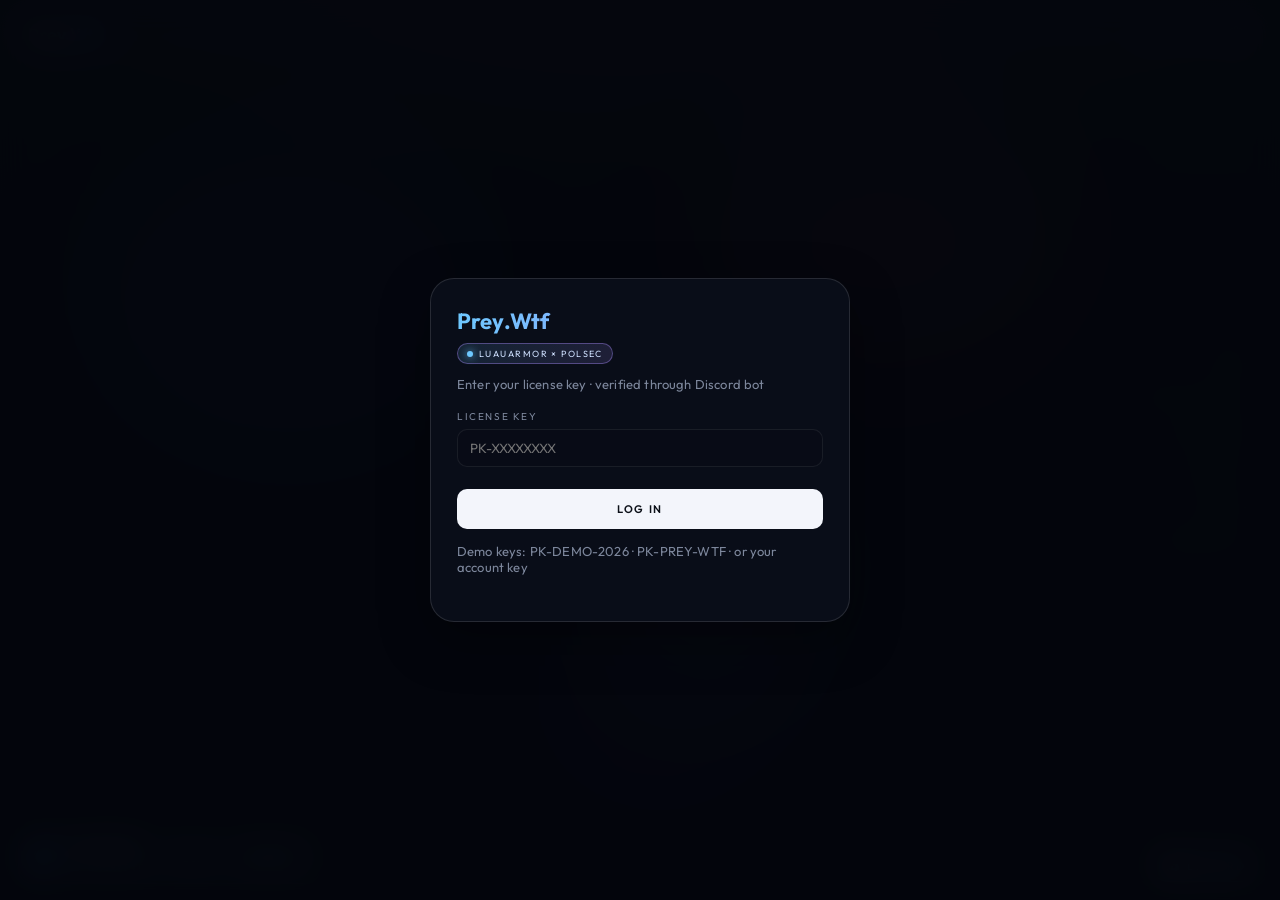
<file: index.html>
<!DOCTYPE html>
<html lang="en">
<head>
  <meta charset="UTF-8" />
  <meta name="viewport" content="width=device-width, initial-scale=1.0" />
  <title>Prey.Wtf</title>
  <link rel="preconnect" href="https://fonts.googleapis.com" />
  <link rel="preconnect" href="https://fonts.gstatic.com" crossorigin />
  <link href="https://fonts.googleapis.com/css2?family=IBM+Plex+Mono:wght@400;500&family=Outfit:wght@300;400;500;600;700&display=swap" rel="stylesheet" />
  <link rel="stylesheet" href="css/style.css" />
  <link rel="icon" href="data:image/svg+xml,%3Csvg xmlns='http://www.w3.org/2000/svg' viewBox='0 0 32 32'%3E%3Crect width='32' height='32' rx='8' fill='%23080c16'/%3E%3Ctext x='16' y='21' text-anchor='middle' font-size='14' fill='%236ec8ff' font-family='sans-serif'%3EP%3C/text%3E%3C/svg%3E" />
</head>
<body>
  <div class="bg" aria-hidden="true">
    <div class="orb orb-a"></div>
    <div class="orb orb-b"></div>
    <div class="orb orb-c"></div>
    <div class="orb orb-d"></div>
    <div class="dots"></div>
    <div class="grid-glow"></div>
  </div>

  <header class="topbar">
    <a class="brand" href="#home" data-route="home">
      <span>Prey</span><span class="brand-dot">.</span><span class="brand-acc">Wtf</span>
    </a>
    <div class="top-actions">
      <button class="icon-btn" id="notify-btn" title="Notifications" type="button">
        <svg width="16" height="16" viewBox="0 0 24 24" fill="none" stroke="currentColor" stroke-width="1.7"><path d="M6 8a6 6 0 0 1 12 0c0 7 3 9 3 9H3s3-2 3-9"/><path d="M10 21a2 2 0 0 0 4 0"/></svg>
      </button>
      <button class="icon-btn" id="history-btn" title="History" type="button">
        <svg width="16" height="16" viewBox="0 0 24 24" fill="none" stroke="currentColor" stroke-width="1.7"><circle cx="12" cy="12" r="9"/><path d="M12 7v5l3 2"/></svg>
      </button>
      <button class="icon-btn" id="settings-btn" title="Settings" type="button" data-route="settings">
        <svg width="16" height="16" viewBox="0 0 24 24" fill="none" stroke="currentColor" stroke-width="1.8"><circle cx="12" cy="12" r="3"/><path d="M19.4 15a1.65 1.65 0 0 0 .33 1.82l.06.06a2 2 0 1 1-2.83 2.83l-.06-.06a1.65 1.65 0 0 0-1.82-.33 1.65 1.65 0 0 0-1 1.51V21a2 2 0 1 1-4 0v-.09A1.65 1.65 0 0 0 9 19.4a1.65 1.65 0 0 0-1.82.33l-.06.06a2 2 0 1 1-2.83-2.83l.06-.06A1.65 1.65 0 0 0 4.68 15a1.65 1.65 0 0 0-1.51-1H3a2 2 0 1 1 0-4h.09A1.65 1.65 0 0 0 4.6 9a1.65 1.65 0 0 0-.33-1.82l-.06-.06a2 2 0 1 1 2.83-2.83l.06.06A1.65 1.65 0 0 0 9 4.68a1.65 1.65 0 0 0 1-1.51V3a2 2 0 1 1 4 0v.09a1.65 1.65 0 0 0 1 1.51 1.65 1.65 0 0 0 1.82-.33l.06-.06a2 2 0 1 1 2.83 2.83l-.06.06A1.65 1.65 0 0 0 19.4 9a1.65 1.65 0 0 0 1.51 1H21a2 2 0 1 1 0 4h-.09a1.65 1.65 0 0 0-1.51 1z"/></svg>
      </button>
    </div>
  </header>

  <nav class="rail" id="rail">
    <button data-route="home">Home</button>
    <button data-route="configs">Cloud Configs</button>
    <button data-route="armor">LuauArmor</button>
    <button data-route="security">Security</button>
    <button data-route="profile">Profile</button>
    <button data-route="broadcast">Broadcast</button>
  </nav>

  <main id="view"></main>

  <aside class="user-chip" id="user-chip">
    <div class="avatar sm" id="chip-avatar"></div>
    <div>
      <strong id="chip-name">imasexfreak</strong>
      <span id="chip-status">ID · ENCRYPTED</span>
    </div>
    <em id="chip-bal">$106.00</em>
    <button class="btn tiny" id="logout-btn" type="button">Log out</button>
  </aside>

  <a class="discord-fab" id="discord-fab" href="https://discord.com" target="_blank" rel="noopener">
    <svg width="14" height="14" viewBox="0 0 24 24" fill="currentColor"><path d="M20.317 4.37a19.791 19.791 0 0 0-4.885-1.515.074.074 0 0 0-.079.037c-.21.375-.444.864-.608 1.25a18.27 18.27 0 0 0-5.487 0 12.64 12.64 0 0 0-.617-1.25.077.077 0 0 0-.079-.037A19.736 19.736 0 0 0 3.677 4.37a.07.07 0 0 0-.032.027C.533 9.046-.32 13.58.099 18.057a.082.082 0 0 0 .031.057 19.9 19.9 0 0 0 5.993 3.03.078.078 0 0 0 .084-.028 14.09 14.09 0 0 0 1.226-1.994.076.076 0 0 0-.041-.106 13.107 13.107 0 0 1-1.872-.892.077.077 0 0 1-.008-.128 10.2 10.2 0 0 0 .372-.292.074.074 0 0 1 .077-.01c3.928 1.793 8.18 1.793 12.062 0a.074.074 0 0 1 .078.01c.12.098.246.198.373.292a.077.077 0 0 1-.006.127 12.299 12.299 0 0 1-1.873.892.077.077 0 0 0-.041.107c.36.698.772 1.362 1.225 1.993a.076.076 0 0 0 .084.028 19.839 19.839 0 0 0 6.002-3.03.077.077 0 0 0 .032-.054c.5-5.177-.838-9.674-3.549-13.66a.061.061 0 0 0-.031-.03zM8.02 15.33c-1.183 0-2.157-1.085-2.157-2.419 0-1.333.956-2.419 2.157-2.419 1.21 0 2.176 1.096 2.157 2.42 0 1.333-.956 2.418-2.157 2.418zm7.975 0c-1.183 0-2.157-1.085-2.157-2.419 0-1.333.955-2.419 2.157-2.419 1.21 0 2.176 1.096 2.157 2.42 0 1.333-.946 2.418-2.157 2.418z"/></svg>
    Discord
  </a>

  <div class="toasts" id="toasts"></div>
  <div id="login-gate" class="login-gate hidden"></div>
  <script src="js/obfuscator.js"></script>
  <script src="js/script-builder.js"></script>
  <script src="js/auth.js"></script>
  <script src="js/broadcast.js"></script>
  <script src="js/background.js"></script>
  <script src="js/app.js"></script>
</body>
</html>
</file>
<file: css/style.css>
:root {
  --bg: #070910;
  --bg-2: #0b101c;
  --card: rgba(14, 20, 36, 0.72);
  --card-solid: #10182c;
  --stroke: rgba(255, 255, 255, 0.07);
  --stroke-2: rgba(255, 255, 255, 0.12);
  --text: #e9eef8;
  --muted: #7d879c;
  --faint: #5a6478;
  --accent: #6ec8ff;
  --accent-2: #4da3ff;
  --glow: rgba(110, 200, 255, 0.18);
  --orb-a: rgba(92, 28, 48, 0.42);
  --orb-b: rgba(36, 52, 110, 0.38);
  --orb-c: rgba(48, 28, 88, 0.28);
  --ok: #3dd68c;
  --warn: #f0c14b;
  --danger: #ff6b7a;
  --btn: #f3f5fb;
  --btn-text: #0c1018;
  --input: rgba(8, 12, 22, 0.65);
  --sidebar: #0a1020;
  --rail: rgba(8, 12, 22, 0.4);
  --shadow: 0 18px 50px rgba(0, 0, 0, 0.35);
  --radius: 18px;
  --mono: "IBM Plex Mono", ui-monospace, monospace;
  --sans: "Outfit", system-ui, sans-serif;
}

* { box-sizing: border-box; margin: 0; padding: 0; }
html, body { height: 100%; }
body {
  font-family: var(--sans);
  background: var(--bg);
  color: var(--text);
  overflow: hidden;
  letter-spacing: 0.01em;
}
button, input, select, textarea { font-family: inherit; color: inherit; }
button { cursor: pointer; border: 0; background: none; }
a { color: inherit; text-decoration: none; }
::selection { background: rgba(110, 200, 255, 0.28); }

.bg { position: fixed; inset: 0; z-index: 0; pointer-events: none; overflow: hidden; background: radial-gradient(1200px 500px at 50% -10%, var(--orb-a), transparent 55%), linear-gradient(180deg, #0c1018 0%, var(--bg) 40%); }
.orb {
  position: absolute; border-radius: 50%; filter: blur(56px); opacity: 0.88;
  will-change: transform;
  animation: orb-drift 18s ease-in-out infinite;
}
.orb-a { width: 420px; height: 320px; left: 8%; top: 18%; background: var(--orb-b); animation-duration: 22s; }
.orb-b { width: 380px; height: 300px; right: 18%; top: 8%; background: var(--orb-a); animation-duration: 19s; animation-delay: -4s; }
.orb-c { width: 280px; height: 240px; left: 38%; bottom: 12%; background: var(--orb-c); animation-duration: 24s; animation-delay: -8s; }
.orb-d { width: 220px; height: 220px; right: 32%; bottom: 22%; background: rgba(110, 200, 255, 0.16); animation-duration: 16s; animation-delay: -2s; }
@keyframes orb-drift {
  0%, 100% { transform: translate3d(0, 0, 0) scale(1); }
  25% { transform: translate3d(36px, -28px, 0) scale(1.08); }
  50% { transform: translate3d(-22px, 18px, 0) scale(0.94); }
  75% { transform: translate3d(14px, 32px, 0) scale(1.04); }
}
.dots {
  position: absolute; inset: -40px;
  background-image: radial-gradient(rgba(255,255,255,0.07) 1px, transparent 1px);
  background-size: 22px 22px;
  mask-image: radial-gradient(ellipse at 50% 40%, black 20%, transparent 75%);
  will-change: background-position;
  animation: dots-pan 40s linear infinite;
}
.grid-glow {
  position: absolute; inset: 0;
  background:
    linear-gradient(rgba(255,255,255,0.015) 1px, transparent 1px),
    linear-gradient(90deg, rgba(255,255,255,0.015) 1px, transparent 1px);
  background-size: 80px 80px;
  mask-image: radial-gradient(ellipse at 50% 45%, black 10%, transparent 70%);
  animation: grid-shift 28s ease-in-out infinite;
}
@keyframes dots-pan {
  0% { background-position: 0 0; }
  100% { background-position: 44px 44px; }
}
@keyframes grid-shift {
  0%, 100% { transform: translate3d(0, 0, 0); opacity: 0.45; }
  50% { transform: translate3d(-24px, 18px, 0); opacity: 0.75; }
}

.topbar {
  position: fixed; top: 18px; left: 28px; right: 28px;
  z-index: 20; display: flex; align-items: center; justify-content: space-between;
  pointer-events: none;
}
.topbar > * { pointer-events: auto; }
.brand { font-size: 18px; font-weight: 600; letter-spacing: 0.02em; }
.brand span:first-child { color: #d7deea; }
.brand-dot { color: var(--accent); }
.brand-acc { color: var(--accent-2); }
.top-actions { display: flex; gap: 8px; }
.icon-btn {
  width: 32px; height: 32px; border-radius: 8px;
  color: #8b95a8; display: grid; place-items: center;
  background: transparent; border: 0;
}
.icon-btn:hover, .icon-btn.active { color: var(--text); }

.rail {
  position: fixed; right: 18px; top: 50%; transform: translateY(-50%);
  z-index: 20; display: flex; flex-direction: column; gap: 6px; align-items: flex-end;
}
.rail button {
  font-size: 11px; letter-spacing: 0.14em; text-transform: uppercase;
  color: var(--faint); padding: 8px 14px; border-radius: 999px;
  transition: 0.2s ease;
}
.rail button:hover { color: #c5cddc; }
.rail button.active {
  color: var(--text);
  background: rgba(16, 22, 38, 0.85);
  border: 1px solid var(--stroke-2);
  box-shadow: 0 0 0 1px rgba(255,255,255,0.03), var(--shadow);
}

#view { position: relative; z-index: 2; height: 100%; }
.page {
  height: 100%; padding: 88px 120px 96px 48px;
  display: flex; flex-direction: column; animation: fade .28s ease;
}
.page.center { align-items: center; }
@keyframes fade { from { opacity: 0; transform: translateY(8px); } to { opacity: 1; transform: none; } }

.kicker {
  font-size: 10px; letter-spacing: 0.22em; text-transform: uppercase;
  color: var(--muted); margin-bottom: 4px;
}
h1, .title { font-size: 15px; font-weight: 600; letter-spacing: 0.18em; text-transform: uppercase; }
.subtitle { font-size: 11px; color: var(--muted); letter-spacing: 0.16em; text-transform: uppercase; margin-top: 4px; }

.stack { width: min(720px, 100%); display: flex; flex-direction: column; gap: 14px; margin-top: 18px; }
.grid-2 { display: grid; grid-template-columns: 1fr 1fr; gap: 14px; width: min(860px, 100%); margin-top: 18px; }
.grid-settings { display: grid; grid-template-columns: 1fr 1fr; gap: 14px; width: min(820px, 100%); margin-top: 22px; }

.card {
  background: var(--card);
  border: 1px solid var(--stroke);
  border-radius: var(--radius);
  padding: 18px 20px;
  backdrop-filter: blur(18px);
  box-shadow: var(--shadow);
}
.card.pad-lg { padding: 22px 24px; }

.welcome { display: flex; align-items: center; gap: 14px; }
.avatar {
  width: 44px; height: 44px; border-radius: 50%;
  background: linear-gradient(145deg, #3a6aa8, #1a2a48);
  display: grid; place-items: center; overflow: hidden;
  border: 1px solid var(--stroke-2); flex-shrink: 0;
}
.avatar.sm { width: 32px; height: 32px; font-size: 12px; }
.avatar img { width: 100%; height: 100%; object-fit: cover; }
.welcome .meta .kicker { margin-bottom: 2px; }
.welcome h2 { font-size: 18px; font-weight: 600; letter-spacing: 0.01em; text-transform: none; }
.badge {
  display: inline-block; margin-top: 4px;
  font-size: 10px; letter-spacing: 0.18em; text-transform: uppercase; color: var(--muted);
}

.key-row { display: flex; align-items: center; justify-content: space-between; gap: 12px; }
.key-row .kicker { display: flex; align-items: center; gap: 8px; margin: 0; }
.key-box {
  margin-top: 12px; background: var(--input); border: 1px solid var(--stroke);
  border-radius: 10px; padding: 10px 12px; display: flex; align-items: center; justify-content: space-between; gap: 12px;
}
.key-box code {
  font-family: var(--mono); font-size: 12px; color: #b7c2d6; overflow: hidden; text-overflow: ellipsis; white-space: nowrap;
}
.hint { margin-top: 10px; font-size: 11px; color: var(--faint); }

.btn {
  height: 32px; padding: 0 14px; border-radius: 8px;
  background: rgba(255,255,255,0.06); border: 1px solid var(--stroke-2);
  font-size: 11px; letter-spacing: 0.12em; text-transform: uppercase; color: #d5dceb;
}
.btn:hover { background: rgba(255,255,255,0.1); }
.btn.white {
  background: var(--btn); color: var(--btn-text); border: 0; font-weight: 600;
  height: 40px; width: 100%; border-radius: 10px; letter-spacing: 0.14em;
}
.btn.white:hover { filter: brightness(0.95); }
.btn.tiny { height: 28px; padding: 0 10px; font-size: 10px; }
.btn.ghost { background: transparent; }

.foot {
  margin-top: auto; text-align: center; font-size: 10px; letter-spacing: 0.28em;
  color: #3f4758; text-transform: uppercase; padding-bottom: 8px;
}

.user-chip {
  position: fixed; left: 18px; bottom: 16px; z-index: 20;
  display: flex; align-items: center; gap: 10px;
  background: rgba(10, 14, 26, 0.88); border: 1px solid var(--stroke);
  border-radius: 14px; padding: 8px 12px 8px 8px; backdrop-filter: blur(12px);
}
.user-chip strong { display: block; font-size: 12px; }
.user-chip span { font-size: 10px; color: var(--muted); letter-spacing: 0.08em; }
.user-chip em { font-style: normal; font-size: 12px; margin-left: 8px; color: #cfd6e6; }
.user-chip.hidden, .discord-fab.hidden { display: none; }

.discord-fab {
  position: fixed; right: 22px; bottom: 18px; z-index: 20;
  display: flex; align-items: center; gap: 8px;
  background: #111827; border: 1px solid var(--stroke-2);
  padding: 8px 12px; border-radius: 999px; font-size: 11px; letter-spacing: 0.12em; text-transform: uppercase;
}
.discord-fab:hover { background: #1a2236; }

.field { display: flex; flex-direction: column; gap: 6px; margin-bottom: 10px; }
.field label { font-size: 10px; letter-spacing: 0.16em; text-transform: uppercase; color: var(--muted); }
.field input, .field select, .field textarea {
  height: 38px; background: var(--input); border: 1px solid var(--stroke);
  border-radius: 10px; padding: 0 12px; outline: none;
}
.field input:focus, .field select:focus, .field textarea:focus { border-color: rgba(110,200,255,0.35); }
.field textarea { height: auto; min-height: 120px; padding: 10px 12px; resize: vertical; }

.builds { display: grid; grid-template-columns: 1fr 1fr; gap: 8px; margin: 10px 0 14px; }
.build {
  height: 36px; border-radius: 10px; border: 1px solid var(--stroke);
  background: rgba(8,12,22,0.5); display: flex; align-items: center; gap: 8px;
  padding: 0 12px; font-size: 11px; letter-spacing: 0.14em; text-transform: uppercase; color: #c9d2e3;
}
.build .dot { width: 7px; height: 7px; border-radius: 50%; background: #3a4458; }
.build.active { border-color: rgba(110,200,255,0.35); background: rgba(110,200,255,0.06); }
.build.active .dot { background: var(--accent); box-shadow: 0 0 8px var(--accent); }

.themes { display: grid; grid-template-columns: 1fr 1fr; gap: 8px; }
.theme {
  height: 54px; border-radius: 12px; border: 1px solid var(--stroke);
  background: rgba(8,12,22,0.45); display: flex; align-items: center; justify-content: center;
  gap: 8px; font-size: 10px; letter-spacing: 0.12em; text-transform: uppercase; color: #c5cede;
}
.theme.active { border-color: rgba(255,255,255,0.22); background: rgba(255,255,255,0.04); }

.stat-row { display: grid; grid-template-columns: 1fr 1fr; gap: 10px; margin: 8px 0 14px; }
.stat { background: rgba(8,12,22,0.45); border: 1px solid var(--stroke); border-radius: 12px; padding: 10px 12px; }
.stat span { display: block; font-size: 10px; color: var(--muted); letter-spacing: 0.14em; text-transform: uppercase; }
.stat strong { font-size: 16px; font-weight: 600; }

.pills { display: grid; grid-template-columns: repeat(3, 1fr); gap: 8px; margin: 12px 0; }
.pill { background: rgba(8,12,22,0.5); border: 1px solid var(--stroke); border-radius: 10px; padding: 10px; text-align: center; }
.pill span { display: block; font-size: 9px; letter-spacing: 0.16em; text-transform: uppercase; color: var(--muted); }
.pill strong { font-size: 12px; }
.pill .ok { color: var(--ok); }

.inline { display: flex; gap: 8px; }
.inline input { flex: 1; height: 38px; background: var(--input); border: 1px solid var(--stroke); border-radius: 10px; padding: 0 12px; outline: none; }
.inline .btn.white { width: auto; height: 38px; padding: 0 16px; }

.locked {
  flex: 1; display: grid; place-items: center; text-align: center; gap: 10px;
}
.pulse {
  width: 10px; height: 10px; border-radius: 50%; background: var(--accent);
  box-shadow: 0 0 18px var(--accent); margin: 0 auto 16px;
  animation: pulse 1.6s ease infinite;
}
@keyframes pulse { 50% { transform: scale(1.4); opacity: 0.5; } }
.locked p { color: var(--muted); font-size: 12px; letter-spacing: 0.16em; text-transform: uppercase; }
.locked .btn { margin-top: 12px; border-radius: 999px; padding: 0 18px; height: 36px; background: rgba(16,22,38,0.9); }

.editor-wrap { display: grid; grid-template-columns: 1fr 280px; gap: 16px; height: 100%; min-height: 0; }
.editor-card, .side-card {
  background: rgba(8, 12, 20, 0.78); border: 1px solid var(--stroke);
  border-radius: 20px; display: flex; flex-direction: column; overflow: hidden;
  box-shadow: var(--shadow);
}
.editor-head, .side-head {
  display: flex; align-items: center; justify-content: space-between;
  padding: 12px 14px; border-bottom: 1px solid var(--stroke);
}
.editor-head strong { font-size: 13px; }
.head-btns { display: flex; gap: 8px; }
.editor-body { display: grid; grid-template-columns: 42px 1fr; flex: 1; min-height: 0; background: #070b12; }
.gutter {
  background: #080c14; color: #3d4658; font-family: var(--mono); font-size: 11px;
  padding: 12px 8px; text-align: right; overflow: hidden; user-select: none; line-height: 1.55;
}
#lua {
  width: 100%; height: 100%; border: 0; background: transparent; color: #cfe0ff;
  font-family: var(--mono); font-size: 12px; line-height: 1.55; padding: 12px 14px 20px 8px;
  outline: none; resize: none; tab-size: 2; white-space: pre;
}
.side-head { flex-direction: column; align-items: stretch; gap: 10px; }
.side-head h3 { font-size: 14px; }
.side-head p { font-size: 11px; color: var(--muted); }
.add-row { display: flex; gap: 8px; }
.add-row input { flex: 1; height: 34px; background: var(--input); border: 1px solid var(--stroke); border-radius: 8px; padding: 0 10px; }
.config-list { overflow: auto; padding: 8px; display: flex; flex-direction: column; gap: 6px; }
.cfg {
  text-align: left; padding: 10px 12px; border-radius: 10px; border: 1px solid transparent;
  display: flex; justify-content: space-between; align-items: center; color: #c5cede; font-size: 12px;
}
.cfg:hover { background: rgba(255,255,255,0.04); }
.cfg.active { background: rgba(110,200,255,0.08); border-color: rgba(110,200,255,0.2); }
.cfg small { color: var(--faint); }

.page.broadcast-page {
  padding: 86px 130px 86px 42px;
  max-width: 1100px;
  align-items: stretch;
}
.broadcast-head { margin-bottom: 14px; }
.broadcast-head .title { font-size: 15px; letter-spacing: 0.16em; }
.broadcast-board {
  flex: 1; min-height: 0;
  display: flex; flex-direction: column;
  background: rgba(9, 13, 22, 0.78);
  border: 1px solid rgba(255,255,255,0.06);
  border-radius: 22px;
  padding: 12px 12px 10px;
  box-shadow: var(--shadow);
  backdrop-filter: blur(18px);
}
.feed-list {
  flex: 1; overflow: auto;
  display: flex; flex-direction: column; gap: 5px;
  padding: 2px 2px 8px;
}
.feed-row {
  display: flex; align-items: baseline; gap: 10px;
  min-height: 36px; padding: 8px 14px;
  border-radius: 8px;
  background: rgba(6, 10, 18, 0.55);
  border: 1px solid rgba(255,255,255,0.03);
  font-size: 13px;
}
.feed-row b { font-weight: 600; color: #e8edf6; }
.feed-row time { color: #667085; font-size: 11px; letter-spacing: 0.02em; flex-shrink: 0; }
.feed-row span { color: #c3cbd8; }
.composer {
  display: flex; align-items: center; gap: 10px;
  margin-top: 6px;
  background: rgba(7, 11, 18, 0.72);
  border: 1px solid rgba(255,255,255,0.06);
  border-radius: 14px; padding: 7px 7px 7px 16px;
}
.composer input { flex: 1; background: transparent; border: 0; outline: none; font-size: 13px; color: var(--text); }
.composer input::placeholder { color: #667085; }
.composer .btn.white {
  width: auto; height: 40px; padding: 0 22px; border-radius: 12px; font-weight: 700;
}

.page.armor-page { padding: 78px 130px 28px 34px; }
.armor-layout { display: grid; grid-template-columns: 1fr 300px; gap: 14px; height: 100%; min-height: 0; }
.armor-panel, .armor-side {
  background: rgba(8, 12, 20, 0.78); border: 1px solid var(--stroke);
  border-radius: 20px; display: flex; flex-direction: column; overflow: hidden; box-shadow: var(--shadow);
}
.armor-head, .armor-side-head {
  display: flex; align-items: center; justify-content: space-between;
  padding: 12px 14px; border-bottom: 1px solid var(--stroke); gap: 10px; flex-wrap: wrap;
}
.armor-head strong { font-size: 13px; letter-spacing: 0.12em; text-transform: uppercase; }
.armor-tabs { display: flex; gap: 6px; }
.armor-tabs button {
  font-size: 10px; letter-spacing: 0.12em; text-transform: uppercase;
  padding: 6px 10px; border-radius: 8px; color: var(--muted); border: 1px solid transparent;
}
.armor-tabs button.active { color: var(--text); border-color: var(--stroke-2); background: rgba(255,255,255,0.04); }
.armor-editors { display: grid; grid-template-columns: 1fr 1fr; flex: 1; min-height: 0; }
.armor-editor { display: flex; flex-direction: column; min-height: 0; border-right: 1px solid var(--stroke); }
.armor-editor:last-child { border-right: 0; }
.armor-editor label {
  font-size: 10px; letter-spacing: 0.14em; text-transform: uppercase; color: var(--muted);
  padding: 8px 12px; border-bottom: 1px solid var(--stroke);
}
.armor-editor textarea {
  flex: 1; min-height: 0; border: 0; outline: none; resize: none;
  background: #070b12; color: #cfe0ff; font-family: var(--mono); font-size: 11px; line-height: 1.55; padding: 12px;
}
.armor-options { padding: 12px; display: flex; flex-direction: column; gap: 8px; overflow: auto; }
.opt {
  display: flex; align-items: center; justify-content: space-between; gap: 10px;
  padding: 8px 10px; border-radius: 10px; background: rgba(8,12,22,0.55); border: 1px solid var(--stroke);
  font-size: 11px;
}
.opt input { accent-color: var(--accent); }
.armor-stats {
  display: grid; grid-template-columns: 1fr 1fr; gap: 8px; padding: 0 12px 12px;
}
.armor-stats .stat { padding: 8px 10px; }
.queue-list { flex: 1; overflow: auto; padding: 8px; display: flex; flex-direction: column; gap: 6px; }
.queue-item {
  padding: 10px 12px; border-radius: 10px; border: 1px solid var(--stroke);
  background: rgba(8,12,22,0.55); font-size: 11px;
}
.queue-item .ok { color: var(--ok); }
.queue-item .pending { color: var(--warn); }
.queue-item .fail { color: var(--danger); }
.armor-actions { display: flex; gap: 8px; flex-wrap: wrap; padding: 0 12px 12px; }
.armor-actions .btn.white { width: auto; height: 34px; padding: 0 14px; font-size: 10px; }
.armor-side .field { padding: 0 12px; }
.armor-side .field:last-of-type { margin-bottom: 12px; }
.status-dot { width: 8px; height: 8px; border-radius: 50%; background: var(--faint); display: inline-block; }
.status-dot.live { background: var(--ok); box-shadow: 0 0 10px var(--ok); animation: pulse 1.6s ease infinite; }

.login-gate {
  position: fixed; inset: 0; z-index: 100;
  display: grid; place-items: center;
  background: rgba(4, 6, 12, 0.92);
  backdrop-filter: blur(16px);
}
.login-gate.hidden { display: none; }
.login-card {
  width: min(420px, 92vw);
  background: rgba(10, 14, 26, 0.95);
  border: 1px solid var(--stroke-2);
  border-radius: 24px;
  padding: 28px 26px;
  box-shadow: var(--shadow);
}
.login-card h2 { font-size: 22px; margin-bottom: 6px; }
.login-card p { color: var(--muted); font-size: 13px; margin-bottom: 18px; }
.login-card .btn.white { margin-top: 12px; }

.config-split { display: grid; grid-template-rows: 1fr 1fr; gap: 10px; flex: 1; min-height: 0; }
.config-pane { display: flex; flex-direction: column; min-height: 0; border: 1px solid var(--stroke); border-radius: 14px; overflow: hidden; background: #070b12; }
.config-pane label {
  font-size: 10px; letter-spacing: 0.14em; text-transform: uppercase; color: var(--muted);
  padding: 8px 12px; border-bottom: 1px solid var(--stroke); background: rgba(8,12,22,0.8);
}
.config-pane textarea {
  flex: 1; min-height: 0; border: 0; outline: none; resize: none;
  background: transparent; color: #cfe0ff; font-family: var(--mono); font-size: 11px; line-height: 1.55; padding: 12px;
}
.config-pane.readonly textarea { color: #8fa3c4; }

.armor-v2 { padding: 72px 120px 24px 32px; }
.armor-shell {
  height: 100%; display: grid; grid-template-columns: 220px 1fr 260px; gap: 12px; min-height: 0;
}
.armor-nav, .armor-main, .armor-bot {
  background: linear-gradient(160deg, rgba(12,18,32,0.95), rgba(8,12,20,0.88));
  border: 1px solid rgba(255,255,255,0.06); border-radius: 22px; overflow: hidden;
  box-shadow: var(--shadow);
}
.armor-nav { padding: 14px; display: flex; flex-direction: column; gap: 8px; }
.armor-nav h3 { font-size: 11px; letter-spacing: 0.18em; text-transform: uppercase; color: var(--muted); margin-bottom: 6px; }
.armor-nav button {
  text-align: left; padding: 10px 12px; border-radius: 12px; font-size: 12px;
  color: #b8c2d4; border: 1px solid transparent;
}
.armor-nav button.active { background: rgba(110,200,255,0.1); border-color: rgba(110,200,255,0.25); color: #fff; }
.armor-main { display: flex; flex-direction: column; min-height: 0; }
.armor-main-head {
  padding: 14px 16px; border-bottom: 1px solid var(--stroke);
  display: flex; justify-content: space-between; align-items: center;
}
.armor-main-head strong { font-size: 14px; letter-spacing: 0.1em; }
.armor-code { flex: 1; min-height: 0; display: grid; grid-template-rows: 1fr 1fr; }
.armor-code textarea {
  border: 0; outline: none; resize: none; background: #060910; color: #d9e8ff;
  font-family: var(--mono); font-size: 11px; line-height: 1.55; padding: 14px;
  border-top: 1px solid var(--stroke);
}
.armor-code textarea:first-child { border-top: 0; }
.armor-bot { padding: 14px; display: flex; flex-direction: column; gap: 10px; overflow: auto; }
.armor-meter {
  height: 6px; border-radius: 99px; background: rgba(255,255,255,0.06); overflow: hidden;
}
.armor-meter i { display: block; height: 100%; background: linear-gradient(90deg, var(--accent), #a78bfa); border-radius: 99px; }
.bcast-online { font-size: 11px; color: var(--muted); margin-bottom: 8px; }
.bcast-online em { color: var(--ok); font-style: normal; }

.user-chip .btn.tiny { margin-left: 6px; height: 26px; }

.wh-hint { font-size: 10px; color: var(--faint); margin: -4px 0 8px; line-height: 1.4; }
.wh-hint.ok { color: var(--ok); }
.wh-hint.bad { color: var(--danger); }
.field input.ok, input.ok { border-color: rgba(61, 214, 140, 0.5) !important; }
.field input.bad, input.bad { border-color: rgba(255, 107, 122, 0.5) !important; }

/* Loader + hosted payload UI */
.config-split { flex: 1 1 auto; min-height: 240px; }
.payload-bar {
  display: flex; align-items: center; justify-content: space-between; gap: 10px;
  padding: 10px 14px; margin-top: 10px; flex-wrap: wrap;
  border: 1px solid var(--stroke); border-radius: 14px;
  background: linear-gradient(120deg, rgba(110,200,255,0.06), rgba(167,139,250,0.05));
}
.payload-info { display: flex; flex-direction: column; gap: 2px; min-width: 0; }
.payload-info .kicker { margin: 0; }
.payload-info code { font-family: var(--mono); font-size: 11px; color: var(--accent); }
.payload-info a {
  font-size: 10px; color: var(--muted); text-decoration: none;
  overflow: hidden; text-overflow: ellipsis; white-space: nowrap; max-width: min(50vw, 460px);
}
.payload-info a:hover { color: var(--accent); }
.payload-actions { display: flex; gap: 8px; }
.payload-view { max-height: 180px; min-height: 120px; margin-top: 10px; }
.side-hint { padding: 12px 14px; border-top: 1px solid var(--stroke); border-bottom: 1px solid var(--stroke); }
.side-hint strong { font-size: 11px; letter-spacing: 0.1em; text-transform: uppercase; color: var(--muted); }
.side-hint p { font-size: 11px; color: #8fa3c4; margin-top: 6px; line-height: 1.5; }
.side-hint code { font-family: var(--mono); font-size: 10px; color: var(--accent); background: rgba(110,200,255,0.08); padding: 1px 5px; border-radius: 5px; }

/* PolSec branding + cool accents */
@keyframes brand-flow { 0%,100% { background-position: 0% 50%; } 50% { background-position: 100% 50%; } }
.brand-grad {
  background: linear-gradient(90deg, var(--accent), #a78bfa, var(--accent-2), var(--accent));
  background-size: 300% 100%;
  -webkit-background-clip: text; background-clip: text; color: transparent;
  animation: brand-flow 6s ease infinite;
}
.polsec-badge {
  display: inline-flex; align-items: center; gap: 6px;
  font-size: 9px; letter-spacing: 0.16em; text-transform: uppercase;
  padding: 4px 9px; border-radius: 99px; color: #cfe0ff;
  border: 1px solid rgba(167,139,250,0.4);
  background: linear-gradient(120deg, rgba(110,200,255,0.12), rgba(167,139,250,0.14));
}
.polsec-badge::before { content: ""; width: 6px; height: 6px; border-radius: 50%; background: var(--accent); box-shadow: 0 0 8px var(--accent); }
.armor-brand { display: flex; align-items: center; gap: 8px; flex-wrap: wrap; }
.armor-brand h3 { font-size: 14px; letter-spacing: 0.02em; margin: 0; }
.armor-layers { display: flex; flex-direction: column; gap: 6px; margin: 4px 0 8px; }
.armor-layer {
  display: flex; align-items: center; justify-content: space-between; gap: 8px;
  font-size: 10px; padding: 6px 10px; border-radius: 9px;
  border: 1px solid var(--stroke); background: rgba(8,12,22,0.55); color: #b8c2d4;
}
.armor-layer.on { border-color: rgba(110,200,255,0.3); color: #e8f1ff; }
.armor-layer i { width: 7px; height: 7px; border-radius: 50%; background: var(--faint); }
.armor-layer.on i { background: var(--ok); box-shadow: 0 0 8px var(--ok); }
.btn.tiny { transition: transform .12s ease, background .12s ease; }
.btn.tiny:hover { transform: translateY(-1px); }

.toasts {
  position: fixed; top: 18px; left: 50%; transform: translateX(-50%);
  z-index: 50; display: flex; flex-direction: column; gap: 8px; pointer-events: none;
}
.toast {
  background: rgba(12, 18, 32, 0.95); border: 1px solid var(--stroke-2);
  color: var(--text); padding: 10px 16px; border-radius: 12px; font-size: 12px;
  box-shadow: var(--shadow); animation: fade .2s ease;
}

.modal {
  position: fixed; inset: 0; z-index: 40; background: rgba(0,0,0,0.45);
  display: grid; place-items: center;
}
.modal .card { width: min(420px, 90vw); }

body.theme-prey { --accent: #6ec8ff; --accent-2: #4da3ff; --orb-a: rgba(92, 28, 48, 0.42); --orb-b: rgba(36, 52, 110, 0.38); }
body.theme-noreint { --accent: #7cf0c2; --accent-2: #3dd68c; --orb-a: rgba(20, 80, 60, 0.4); --orb-b: rgba(20, 40, 70, 0.35); }
body.theme-eclipse { --accent: #ffb347; --accent-2: #ff7a3d; --orb-a: rgba(90, 30, 10, 0.45); --orb-b: rgba(40, 20, 10, 0.4); }
body.theme-noir { --accent: #d0d4dc; --accent-2: #9aa3b2; --orb-a: rgba(40,40,48,0.5); --orb-b: rgba(20,20,28,0.5); }
body.theme-obsidian { --accent: #a78bfa; --accent-2: #7c5cbf; --orb-a: rgba(50, 20, 80, 0.45); --orb-b: rgba(20, 10, 40, 0.4); }
body.theme-abyss { --accent: #5b8cff; --accent-2: #3d6bff; --orb-a: rgba(70, 20, 50, 0.45); --orb-b: rgba(20, 40, 90, 0.4); }

body.color-soft-pink { --orb-a: rgba(180, 70, 120, 0.38); --accent: #f3a6c8; }
body.color-sakura { --orb-a: rgba(210, 90, 130, 0.4); --accent: #ff8fb3; }
body.color-strawberry { --orb-a: rgba(190, 40, 70, 0.4); --accent: #ff6b8a; }
body.color-emerald { --orb-a: rgba(20, 110, 70, 0.38); --accent: #3dd68c; }

@media (max-width: 980px) {
  .grid-2, .grid-settings, .editor-wrap, .armor-layout, .armor-editors, .armor-shell, .config-split { grid-template-columns: 1fr; grid-template-rows: auto; }
  .page, .page.broadcast-page, .page.armor-page, .armor-v2 { padding: 80px 20px 110px; }
  .armor-editor { border-right: 0; border-bottom: 1px solid var(--stroke); min-height: 180px; }
  .armor-shell { grid-template-columns: 1fr; }
  .rail { right: 8px; }
  .user-chip { display: none; }
}
</file>
